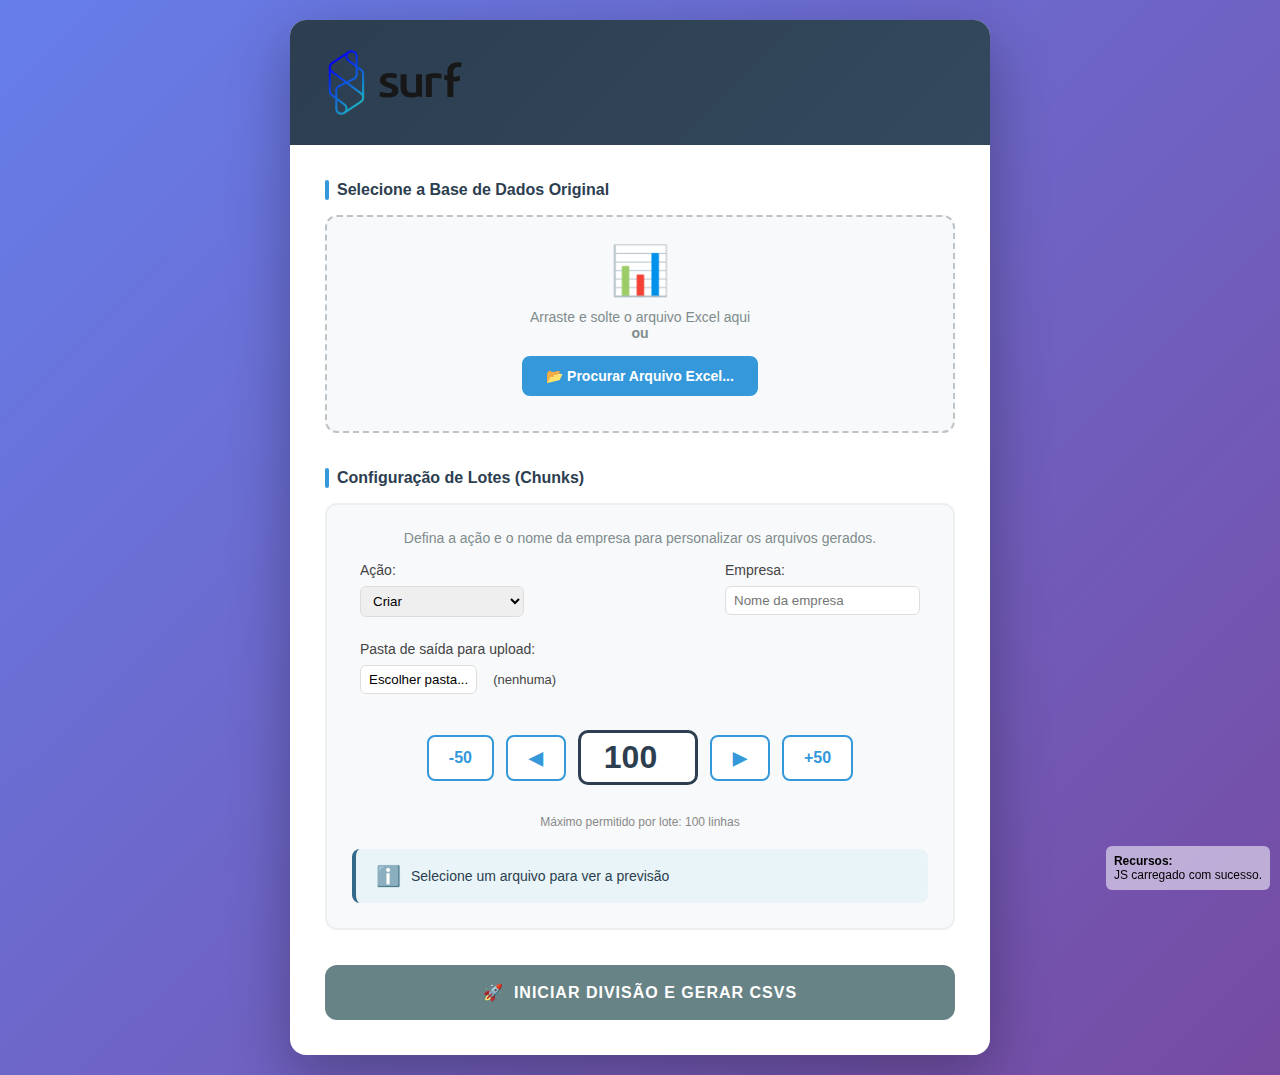
<file: frontend/index.html>
<!DOCTYPE html>
<html lang="pt-BR">

<head>
    <meta charset="UTF-8">
    <meta name="viewport" content="width=device-width, initial-scale=1.0">
    <title>Divisão de Lotes</title>
    <link rel="stylesheet" href="css/style.css" onload="resourceLoaded('CSS')"
        onerror="resourceError('CSS', this.href)">
</head>

<body>
    <div class="container">
        <div class="header">
            <img src="img/surf.png" width="150" height="75" alt="Surf Logo">
        </div>

        <div class="content">
            <div class="section">
                <div class="section-title">
                    Selecione a Base de Dados Original
                </div>
                <div class="file-input-area" id="dropArea">
                    <div class="file-icon">📊</div>
                    <div class="file-input-text">
                        Arraste e solte o arquivo Excel aqui<br>
                        <strong>ou</strong>
                    </div>
                    <button class="btn-browse" onclick="document.getElementById('fileInput').click()">
                        📂 Procurar Arquivo Excel...
                    </button>
                    <div class="file-name" id="fileName"></div>
                    <input type="file" id="fileInput" accept=".xlsx,.xls">
                </div>
            </div>

            <div class="section">
                <div class="section-title">
                    Configuração de Lotes (Chunks)
                </div>

                <div class="config-section">
                    <div class="config-description">
                        Defina a ação e o nome da empresa para personalizar os arquivos gerados.
                    </div>

                    <div class="config-wrapper">
                        <div class="config-row">
                            <div class="config-item">
                                <label for="actionSelect" class="config-label">Ação:</label>
                                <select id="actionSelect" class="config-select">
                                    <option value="criar">Criar</option>
                                    <option value="alterar">Alterar</option>
                                    <option value="deletar">Deletar</option>
                                </select>
                            </div>

                            <div class="config-item">
                                <label for="companyInput" class="config-label">Empresa:</label>
                                <input id="companyInput" type="text" placeholder="Nome da empresa" class="config-input">
                            </div>

                            <div class="config-item">
                                <label for="outputPickBtn" class="config-label">Pasta de saída para upload:</label>
                                <div class="output-picker">
                                    <button id="outputPickBtn" type="button" class="config-button">
                                        Escolher pasta...
                                    </button>
                                    <span id="outputPickName" class="output-pick-name">(nenhuma)</span>
                                </div>
                            </div>
                        </div>

                        <div class="batch-control">
                            <button class="batch-btn" onclick="adjustBatch(-50)">-50</button>
                            <button class="batch-btn small" onclick="adjustBatch(-10)">◀</button>
                            <input id="batchSize" class="batch-value batch-input" type="number" value="100" min="1"
                                max="100">
                            <button class="batch-btn small" onclick="adjustBatch(10)">▶</button>
                            <button class="batch-btn" onclick="adjustBatch(50)">+50</button>
                        </div>

                        <div class="batch-info">
                            Máximo permitido por lote: 100 linhas
                        </div>
                    </div>

                    <div class="prediction-box">
                        <div class="prediction-text">
                            <span class="prediction-icon">ℹ️</span>
                            <span id="predictionText">Selecione um arquivo para ver a previsão</span>
                        </div>
                    </div>
                </div>
            </div>

            <div class="action-section">
                <button class="btn-process" id="btnProcess" disabled>
                    <span>🚀</span>
                    <span>INICIAR DIVISÃO E GERAR CSVs</span>
                </button>

                <div class="progress-container" id="progressContainer">
                    <div class="progress-bar-wrapper">
                        <div class="progress-bar" id="progressBar">0%</div>
                    </div>
                    <div class="progress-text" id="progressText">
                        Preparando...
                    </div>
                </div>

                <div class="success-message" id="successMessage">
                    <div class="success-icon">✨</div>
                    <div class="success-title">Processo Concluído com Sucesso!</div>
                    <div style="color: #27ae60; font-size: 14px; margin: 10px 0;">
                        <span id="filesCreated">0</span> arquivo(s) criado(s)
                    </div>
                    <button class="btn-open-folder" onclick="openOutputFolder()">
                        📁 Abrir Pasta dos Arquivos
                    </button>
                </div>
            </div>
        </div>
    </div>

    <!-- diagnóstico visível -->
    <div id="loadDiagnostics"
        style="position:fixed;right:10px;bottom:10px;background:#fff8;backdrop-filter:blur(4px);padding:8px;border-radius:6px;font-size:12px;display:none;z-index:9999;">
        <strong>Recursos:</strong>
        <div id="diagList">Carregando...</div>
    </div>

    <!-- JS EXTERNO -->
    <script src="js/script.js" onload="resourceLoaded('JS')" onerror="resourceError('JS', this.src)" defer></script>


    <script>
        function showDiagnostics(msg) {
            const el = document.getElementById('loadDiagnostics');
            const list = document.getElementById('diagList');
            el.style.display = 'block';
            list.textContent = msg;
            console.warn('Load diag:', msg);
        }
        function resourceLoaded(type) {
            showDiagnostics(type + ' carregado com sucesso.');
        }
        function resourceError(type, url) {
            showDiagnostics('Erro ao carregar ' + type + ': ' + url);
        }
        // checar estado após DOM pronto (caso onload não tenha sido chamado)
        document.addEventListener('DOMContentLoaded', function () {
            setTimeout(function () {
                // se CSS aparenta não ter sido aplicado (verifica cor padrão do body)
                const bodyBg = getComputedStyle(document.body).backgroundColor;
                if (!bodyBg || bodyBg === 'rgba(0, 0, 0, 0)' || bodyBg === 'transparent') {
                    // apenas notifica — CSS pode não definir background; usuário verá a mensagem se houver falha real
                    // nada forçado aqui para evitar falso-positivo
                }
            }, 300);
        });
    </script>
</body>

</html>
</file>
<file: frontend/css/style.css>
* {
            margin: 0;
            padding: 0;
            box-sizing: border-box;
        }

        body {
            font-family: 'Segoe UI', Tahoma, Geneva, Verdana, sans-serif;
            background: linear-gradient(135deg, #667eea 0%, #764ba2 100%);
            min-height: 100vh;
            display: flex;
            justify-content: center;
            align-items: center;
            padding: 20px;
        }

        .container {
            background: white;
            border-radius: 16px;
            box-shadow: 0 20px 60px rgba(8, 8, 8, 0.3);
            width: 100%;
            max-width: 700px;
            overflow: hidden;
        }

        /* Header com Logo */
        .header {
            background: linear-gradient(135deg, #2c3e50 0%, #34495e 100%);
            padding: 25px 30px;
            display: flex;
            align-items: center;
            justify-content: space-between;
        }

        .logo-area {
            background: white;
            padding: 12px 24px;
            border-radius: 8px;
            font-weight: bold;
            color: #2c3e50;
            font-size: 18px;
            letter-spacing: 1px;
            box-shadow: 0 2px 8px rgba(0, 0, 0, 0.1);
        }

        .header-title {
            color: white;
            font-size: 14px;
            font-weight: 500;
            opacity: 0.9;
        }

        /* Conteúdo Principal */
        .content {
            padding: 35px;
        }

        /* Área de Input */
        .section {
            margin-bottom: 35px;
        }

        .section-title {
            font-size: 16px;
            font-weight: 600;
            color: #2c3e50;
            margin-bottom: 15px;
            display: flex;
            align-items: center;
            gap: 8px;
        }

        .section-title::before {
            content: '';
            width: 4px;
            height: 20px;
            background: #3498db;
            border-radius: 2px;
        }

        .file-input-area {
            border: 2px dashed #bdc3c7;
            border-radius: 12px;
            padding: 25px;
            text-align: center;
            transition: all 0.3s ease;
            cursor: pointer;
            background: #f8f9fa;
        }

        .file-input-area:hover {
            border-color: #3498db;
            background: #e8f4f8;
        }

        .file-input-area.drag-over {
            border-color: #2ecc71;
            background: #d5f4e6;
        }

        .file-icon {
            font-size: 48px;
            margin-bottom: 10px;
        }

        .file-input-text {
            color: #7f8c8d;
            font-size: 14px;
            margin-bottom: 15px;
        }

        .file-name {
            color: #2c3e50;
            font-weight: 600;
            margin-top: 10px;
            font-size: 14px;
        }

        .btn-browse {
            background: #3498db;
            color: white;
            border: none;
            padding: 12px 24px;
            border-radius: 8px;
            cursor: pointer;
            font-size: 14px;
            font-weight: 600;
            transition: all 0.3s ease;
            display: inline-flex;
            align-items: center;
            gap: 8px;
        }

        .btn-browse:hover {
            background: #2980b9;
            transform: translateY(-2px);
            box-shadow: 0 4px 12px rgba(52, 152, 219, 0.3);
        }

        /* Área de Configuração */
        .config-description {
            text-align: center;
            color: #7f8c8d;
            font-size: 14px;
            margin-bottom: 10px;
        }

        .config-wrapper {
            display: flex;
            flex-direction: column;
            gap: 10px;
            align-items: center;
        }

        .config-row {
            display: flex;
            gap: 12px;
            align-items: flex-start;
            flex-wrap: wrap;
            justify-content: space-between;
        }

        .config-item {
            display: flex;
            flex-direction: column;
            gap: 8px;
            min-width: 180px;
            padding: 6px 8px;
        }

        .output-picker {
            display: flex;
            align-items: center;
            gap: 8px;
        }

        .config-label {
            font-size: 14px;
            color: #444;
            margin-right: 6px;
        }

        .label-left {
            margin-left: 12px;
        }

        .config-select {
            padding: 6px 8px;
            border-radius: 6px;
            border: 1px solid #ddd;
        }

        .config-input {
            padding: 6px 8px;
            border-radius: 6px;
            border: 1px solid #ddd;
            min-width: 160px;
        }

        .config-button {
            padding: 6px 8px;
            border-radius: 6px;
            border: 1px solid #ddd;
            background: #fff;
            cursor: pointer;
        }

        .output-pick-name {
            margin-left: 8px;
            color: #444;
            font-size: 13px;
        }

        .batch-input {
            width: 80px;
            text-align: center;
            border-radius: 6px;
            border: 1px solid #ccc;
            padding: 6px;
        }

        .batch-info {
            font-size: 12px;
            color: #888;
        }

        .config-section {
            background: #f8f9fa;
            border-radius: 12px;
            padding: 25px;
            border: 2px solid #ecf0f1;
        }

        @media (max-width: 620px) {
            .config-row {
                flex-direction: column;
                align-items: stretch;
            }

            .config-item {
                width: 100%;
                min-width: unset;
                padding: 6px 0;
            }
        }

        .batch-control {
            display: flex;
            align-items: center;
            justify-content: center;
            gap: 12px;
            margin: 20px 0;
        }

        .batch-btn {
            background: white;
            border: 2px solid #3498db;
            color: #3498db;
            padding: 12px 20px;
            border-radius: 8px;
            cursor: pointer;
            font-size: 16px;
            font-weight: 600;
            transition: all 0.2s ease;
            min-width: 60px;
        }

        .batch-btn:hover {
            background: #3498db;
            color: white;
            transform: scale(1.05);
        }

        .batch-btn.small {
            padding: 10px 16px;
            font-size: 18px;
        }

        .batch-value {
            background: white;
            border: 3px solid #2c3e50;
            color: #2c3e50;
            padding: 17x 34px;
            border-radius: 10px;
            font-size: 32px;
            font-weight: bold;
            min-width: 120px;
            text-align: center;
        }

        .prediction-box {
            background: #e8f4f8;
            border-left: 4px solid #346888;
            padding: 15px 20px;
            margin-top: 20px;
            border-radius: 8px;
        }

        .prediction-text {
            color: #2c3e50;
            font-size: 14px;
            display: flex;
            align-items: center;
            gap: 10px;
        }

        .prediction-icon {
            font-size: 20px;
        }

        /* Botão de Ação */
        .action-section {
            margin-top: 30px;
        }

        .btn-process {
            width: 100%;
            background: linear-gradient(135deg, #2ecc71 0%, #27ae60 100%);
            color: white;
            border: none;
            padding: 18px;
            border-radius: 12px;
            font-size: 16px;
            font-weight: 700;
            cursor: pointer;
            transition: all 0.3s ease;
            display: flex;
            align-items: center;
            justify-content: center;
            gap: 10px;
            text-transform: uppercase;
            letter-spacing: 1px;
        }

        .btn-process:hover {
            transform: translateY(-2px);
            box-shadow: 0 8px 20px rgba(46, 204, 113, 0.4);
        }

        .btn-process:disabled {
            background: #688385;
            cursor: not-allowed;
            transform: none;
        }

        /* Barra de Progresso */
        .progress-container {
            margin-top: 20px;
            display: none;
        }

        .progress-container.active {
            display: block;
        }

        .progress-bar-wrapper {
            background: #ecf0f1;
            border-radius: 10px;
            overflow: hidden;
            height: 30px;
            position: relative;
        }

        .progress-bar {
            background: linear-gradient(90deg, #3498db 0%, #2ecc71 100%);
            height: 100%;
            width: 0%;
            transition: width 0.3s ease;
            display: flex;
            align-items: center;
            justify-content: center;
            color: white;
            font-weight: 600;
            font-size: 13px;
        }

        .progress-text {
            margin-top: 10px;
            text-align: center;
            color: #7f8c8d;
            font-size: 13px;
        }

        /* Mensagem de Sucesso */
        .success-message {
            display: none;
            background: linear-gradient(135deg, #d5f4e6 0%, #b2e6d4 100%);
            border: 2px solid #2ecc71;
            border-radius: 12px;
            padding: 20px;
            margin-top: 20px;
            text-align: center;
        }

        .success-message.active {
            display: block;
            animation: slideIn 0.5s ease;
        }

        @keyframes slideIn {
            from {
                opacity: 0;
                transform: translateY(-10px);
            }

            to {
                opacity: 1;
                transform: translateY(0);
            }
        }

        .success-icon {
            font-size: 48px;
            margin-bottom: 10px;
        }

        .success-title {
            color: #27ae60;
            font-size: 18px;
            font-weight: 700;
            margin-bottom: 10px;
        }

        .btn-open-folder {
            background: #27ae60;
            color: white;
            border: none;
            padding: 12px 24px;
            border-radius: 8px;
            cursor: pointer;
            font-size: 14px;
            font-weight: 600;
            margin-top: 15px;
            transition: all 0.3s ease;
        }

        .btn-open-folder:hover {
            background: #229954;
            transform: translateY(-2px);
        }

        input[type="file"] {
            display: none;
        }
</file>
